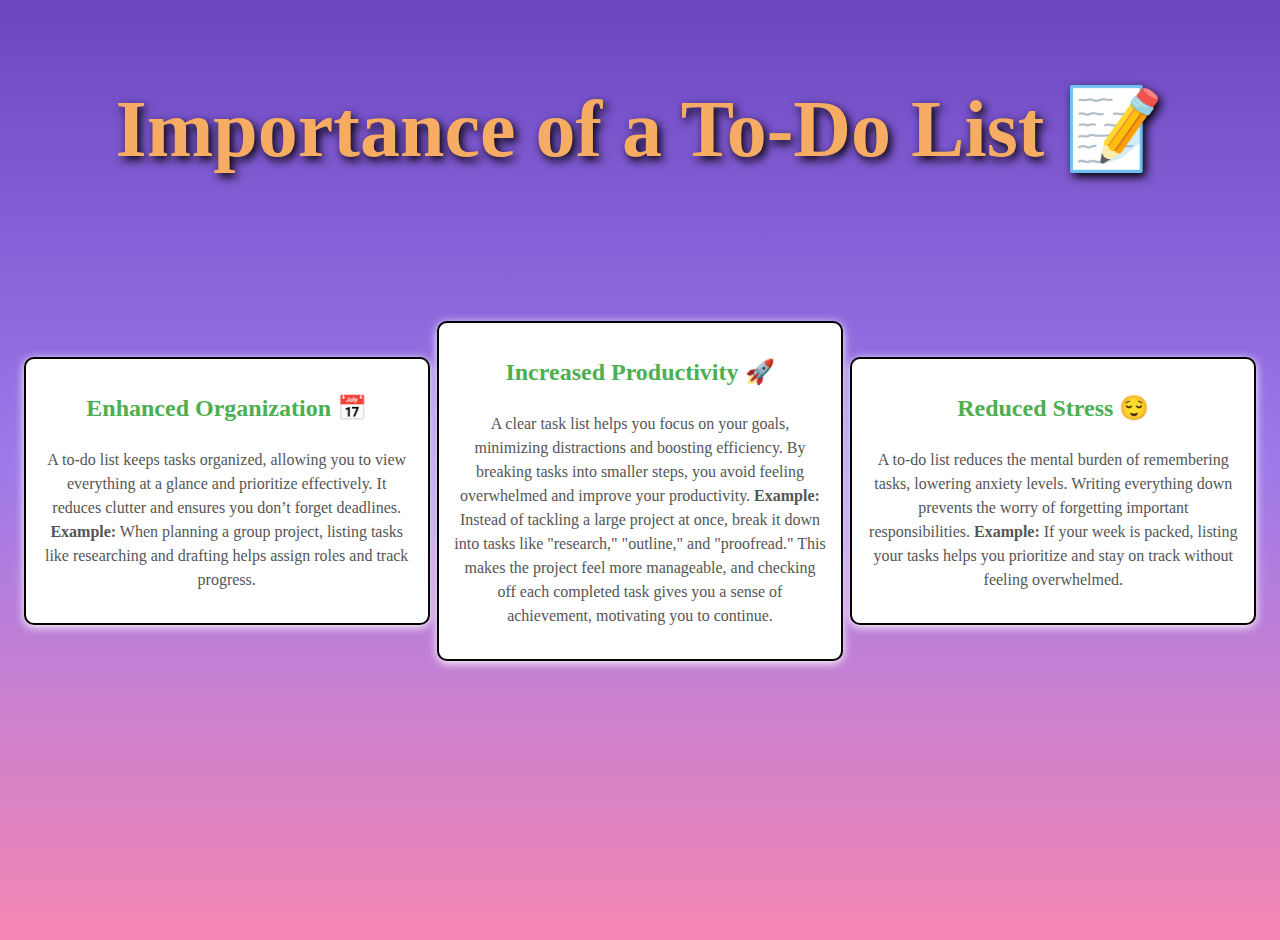
<file: imp.html>
<!doctype html>
<html lang="en">
  <head>
    <meta charset="UTF-8" />
    <meta name="viewport" content="width=device-width, initial-scale=1.0" />
    <link rel="stylesheet" href="impstyle.css" />
    <title>Importance of To-Do List</title>
  </head>
  <body>
    <h1 class="heading">Importance of a To-Do List 📝</h1>

    <div class="contain">
      <div class="toggle-container">
        <h2 class="toggle-heading">Enhanced Organization 📅</h2>
        <p class="toggle-paragraph"> 
          A to-do list keeps tasks organized, allowing you to view everything at
          a glance and prioritize effectively. It reduces clutter and ensures
          you don’t forget deadlines.
          <strong>Example:</strong> When planning a group project, listing tasks
          like researching and drafting helps assign roles and track progress.
        </p> 
      </div>

      <div class="toggle-container">
        <h2 class="toggle-heading">Increased Productivity 🚀</h2> 
        <p class="toggle-paragraph">
          A clear task list helps you focus on your goals, minimizing
          distractions and boosting efficiency. By breaking tasks into smaller
          steps, you avoid feeling overwhelmed and improve your productivity. 
          <strong>Example:</strong> Instead of tackling a large project at once,
          break it down into tasks like "research," "outline," and "proofread."
          This makes the project feel more manageable, and checking off each
          completed task gives you a sense of achievement, motivating you to
          continue.
        </p>
      </div>

      <div class="toggle-container">
        <h2 class="toggle-heading">Reduced Stress 😌</h2>
        <p class="toggle-paragraph">
          A to-do list reduces the mental burden of remembering tasks, lowering
          anxiety levels. Writing everything down prevents the worry of
          forgetting important responsibilities.
          <strong>Example:</strong> If your week is packed, listing your tasks
          helps you prioritize and stay on track without feeling overwhelmed.
        </p>
      </div>
    </div>
  </body>
</html>
</file>
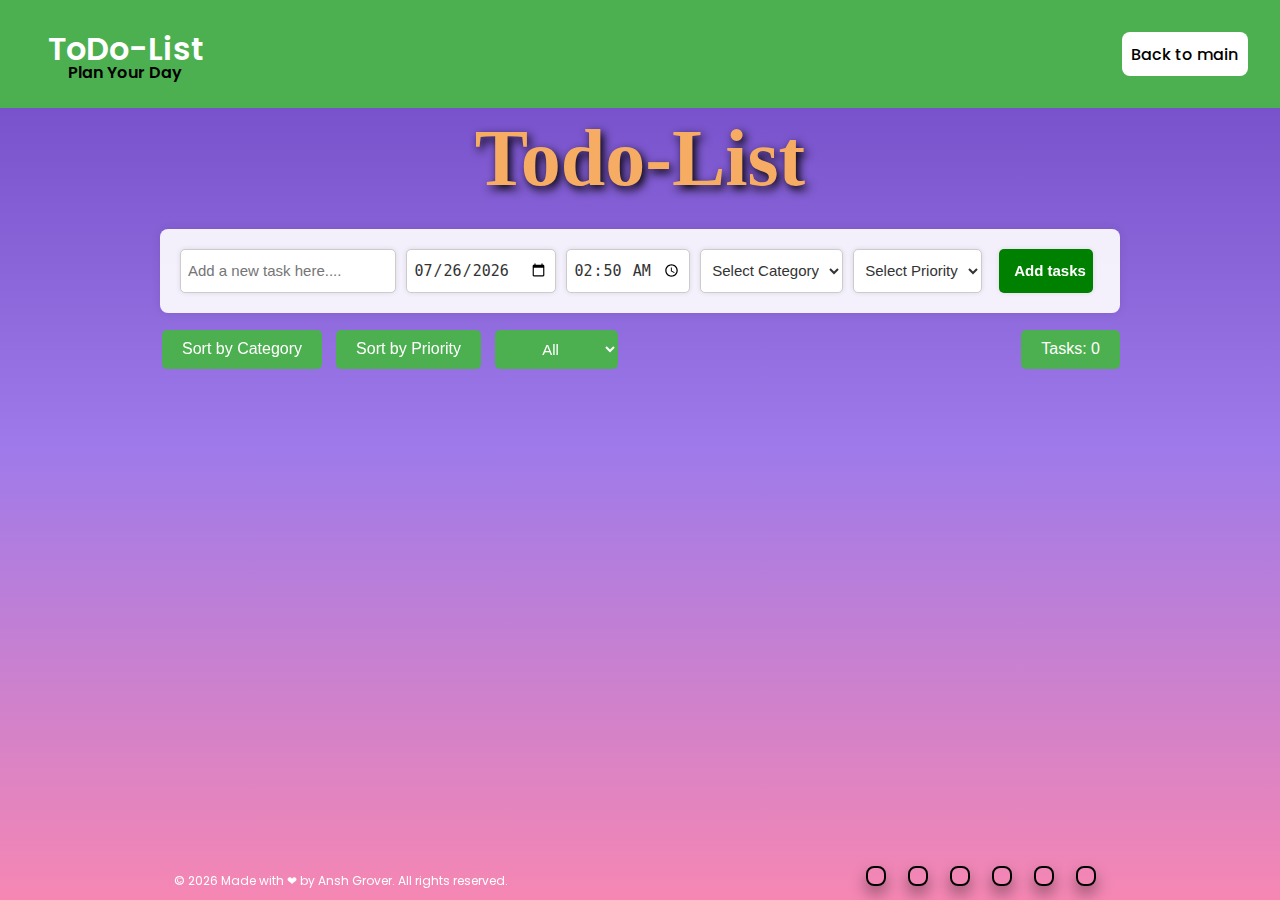
<file: Todo.html>
<!doctype html>
<html lang="en">
  <head>
    <meta charset="UTF-8" />
    <meta name="viewport" content="width=device-width, initial-scale=1.0" />
    <title>Todo-List</title>
    <link rel="stylesheet" href="style.css" />
    <link
      rel="stylesheet"
      href="https://cdnjs.cloudflare.com/ajax/libs/font-awesome/6.6.0/css/all.min.css"
      integrity="sha512-Kc323vGBEqzTmouAECnVceyQqyqdsSiqLQISBL29aUW4U/M7pSPA/gEUZQqv1cwx4OnYxTxve5UMg5GT6L4JJg=="
      crossorigin="anonymous"
      referrerpolicy="no-referrer"
    />
    <link
      rel="stylesheet"
      href="https://cdnjs.cloudflare.com/ajax/libs/font-awesome/6.5.1/css/all.min.css"
      integrity="sha512-DTOQO9RWCH3ppGqcWaEA1BIZOC6xxalwEsw9c2QQeAIftl+Vegovlnee1c9QX4TctnWMn13TZye+giMm8e2LwA=="
      crossorigin="anonymous"
      referrerpolicy="no-referrer"
    />
  </head>
  <body>
    <header class="header">
      <div class="logo-container">
        <div class="logo">
          <i class="fa-solid fa-clipboard-list"></i>
        </div>
        <div class="quote">
          <p class="p1">ToDo-List</p>
          <p class="p2">Plan Your Day</p>
        </div>
      </div>
      <div class="navlinks-container">
        <ul class="navlinks">
          <li class="link">
            <a href="index.html"
              >Back to main <i class="fa-solid fa-arrow-right"></i
            ></a>
          </li>
        </ul>
      </div>
    </header>
    <div class="container">
      <h1 class="subtitle">Todo-List</h1>

      <div class="js-add-grid" id="add-todo">
        <input
          type="text"
          placeholder="Add a new task here...."
          class="js-name-input"
        />

        <input type="date" class="js-date-input" min="" />
        <input type="time" class="js-time-input" />
        <select class="js-category-input">
          <option value="">Select Category</option>
          <option value="work">Work</option>
          <option value="personal">Personal</option>
          <option value="shopping">Shopping</option>
          <option value="other">Other</option>
        </select>
        <select class="js-priority-input">
          <option value="">Select Priority</option>
          <option value="critique">critique</option> 
          <option value="high">High</option>
          <option value="medium">Medium</option>
          <option value="low">Low</option>
          <option value="negligible">negligible</option> 
        </select>
        <div class="js-actions-wrapper">
          <button class="js-add-button" title="Add tasks">
            <i class="fa-solid fa-add"></i> &nbsp; Add tasks
          </button>
          <button class="js-cancel-button" title="Cancel">
            <i class="fa-solid fa-times"></i>
          </button>
        </div>
        <div id="js-success-notification" style="display: none">
          <p>Task completed 🎉see you soon for a new task</p>
        </div>
      </div>

      <!-- Sorting and task counter section -->
      <div class="sort-buttons">
        <div class="sort-filter-container">
          <button class="sort-button" onclick="sortTodos('category')">
            Sort by Category
          </button>
          <button class="sort-button" onclick="sortTodos('priority')">
            Sort by Priority
          </button>
          <select class="js-filter-input" onchange="filterTodos()">
            <option value="all">All</option>
            <option value="pending">Pending</option>
            <option value="completed">Completed</option>
          </select>
        </div>

        <!-- Task Counter Button in the same row as other buttons -->
        <button class="task-counter-button">Tasks: 0</button>
      </div>

      <div class="test">
        <div class="js-add-html js-add-grid js-add-html-tasks"></div>
      </div>
    </div>

    <footer class="footer">
      <p>
        &copy; <span class="year"></span> Made with &#10084; by Ansh Grover. All
        rights reserved.
      </p>
      <div class="social-media">
        <a class="insta" href="https://www.instagram.com/" target="_blank"
          ><i class="fa-brands fa-instagram"></i
        ></a>
        <a class="facebook" href="https://www.facebook.com/" target="_blank"
          ><i class="fa-brands fa-facebook"></i
        ></a>
        <a class="x" href="https://x.com/i/flow/login" target="_blank"
          ><i class="fa-brands fa-x-twitter"></i
        ></a>
        <a class="linkedin" href="https://www.linkedin.com/" target="_blank"
          ><i class="fa-brands fa-linkedin-in"></i
        ></a>
        <a class="github" href="https://github.com/Groverio" target="_blank"
          ><i class="fa-brands fa-github"></i
        ></a>
        <a class="youtube" href="https://www.youtube.com/" target="_blank"
          ><i class="fa-brands fa-youtube"></i
        ></a>
      </div>
    </footer>

    <script src="script.js"></script>
  </body>
</html>
</file>
<file: impstyle.css>
body {
  font-family: Arial, sans-serif;
  background: linear-gradient(to bottom, #6b46c1, #9f7aea, #f687b3);
  margin: 0;
  padding: 20px;
  /* overflow: hidden; */
  min-height: 100vh;
  display: flex;
  flex-direction: column;
  justify-content: flex-start;
}
.heading {
  text-align: center;
  color: #f6ac62;
  font-family: 'Londrina Outline', cursive;
  font-size: 5rem;
  padding: 8px 16px;
  text-shadow: #000000 3px 4px 10px;
}
.contain {
  display: flex;
  justify-content: space-around;
  align-items: center;
  min-height: 70vh;
  /* border:1px black solid */
}

.toggle-container {
  border: 2px solid black;
  border-radius: 10px;
  height: auto;
  width: 30%;
  background-color: #fff;
  padding: 15px;
  box-shadow: 0 2px 10px white;
  display: flex;
  flex-direction: column;
  justify-content: center;
  text-align: center;
  margin-bottom: 122px;
  cursor: pointer;
  transition: all 0.3s ease;
}

.toggle-container:hover {
  transform: scale(1.05);
}

.toggle-heading {
  font-family: 'Londrina Outline', cursive;
  font-weight: bolder;
  color: #4caf50;
  margin-bottom: 10px;
}

.toggle-paragraph {
  line-height: 1.5;
  color: #555;
  font-family: 'Londrina Outline', cursive;
}

@media only screen and (max-width: 1100px) {
  .contain {
    flex-direction: column;
    width: fit-content;
  }
  .toggle-container {
    width: 70%;
    margin-bottom: 12px;
  }
}
</file>
<file: style.css>
@import url('https://fonts.googleapis.com/css2?family=Poppins:ital,wght@0,100;0,200;0,300;0,400;0,500;0,600;0,700;0,800;0,900&display=swap');
@import url('https://fonts.googleapis.com/css2?family=Londrina+Outline&display=swap');

* {
  margin: 0;
  padding: 0;
}

body {
  font-family: 'Poppins', sans-serif;
  overflow: hidden;
  height: 100vh;
  background: linear-gradient(to bottom, #6b46c1, #9f7aea, #f687b3);
}
why-need-link {
  position: absolute;
  top: 10px;
  left: 10px;
  font-size: 16px;
  font-weight: bold;
  text-decoration: none;
  background-color: #f6ac62;
  color: black;
  padding: 8px 12px;
  border-radius: 5px;
  transition: background-color 0.3s ease;
}

/* Header */
.header {
  width: 100%; 
  height: 12vh;
  background-color: #4caf50;
  color: white;
  display: flex;
  align-items: center;
  justify-content: space-between;
}

.logo-container {
  display: flex;
  gap: 1rem;
  margin-left: 2rem;
}

.logo {
  display: flex;
}

.logo i {
  font-size: 3rem;
  align-self: center;
}

.quote {
  height: 90px;
}

.p1 {
  font-size: 2rem;
  font-weight: 600;
  margin-bottom: -5px;
  margin-top: 1rem;
}

.p2 {
  color: #000;
  font-size: 1rem;
  font-weight: 530;
  margin-top: -13px;
  margin-bottom: 0;
  text-align: center;
  margin-left: -2px;
}

.navlinks {
  margin-right: 2rem;
}

.link {
  display: flex;
  list-style-type: none;
  cursor: pointer;
}

.link a {
  font-size: 1rem;
  font-weight: 500;
  text-decoration: none;
  color: #000;
  background-color: white;
  padding: 0.6rem;
  border-radius: 0.5rem;
}

.link a:hover {
  background-color: rgb(228, 227, 227);
  transition: all 300ms linear;
}

.link i {
  font-size: 1rem;
  align-self: center;
}

.container {
  width: 100%;
  max-width: 1000px;
  padding: 20px;
  box-sizing: border-box;
  margin-bottom: 170px;
  margin-left: auto;
  margin-right: auto;
  padding-top: 0; /*Added*/
}

.subtitle {
  font-family: 'Londrina Outline', cursive;
  font-size: 4rem;
  color: #ff6f61;
  text-shadow: 2px 2px 8px rgba(0, 0, 0, 0.5);
  text-align: center;
  margin: 20px 0;
  animation: fadeIn 1s ease-in-out;
  margin-top: 0; /*Added*/
}

@keyframes fadeIn {
  from {
    opacity: 0;
    transform: translateY(-20px);
  }
  to {
    opacity: 1;
    transform: translateY(0);
  }
}

h1 {
  text-align: center;
  color: #fff;
  margin-bottom: 20px;
  text-shadow: 2px 2px 4px #000;
}

.js-name-input,
.js-date-input,
.js-time-input,
.js-category-input,
.js-priority-input,
.js-add-button,
.js-cancel-button {
  font-size: 15px;
  padding: 10px 7px; /*Added*/
  border: 1px solid #ccc;
  border-radius: 5px;
  background-color: #fff;
  color: #333;
  outline: none;
  box-shadow: 0 0 5px rgba(0, 0, 0, 0.1);
  cursor: pointer;
}

.js-date-input:hover,
.js-time-input:hover {
  cursor: pointer;
  font-weight: bold;
}

.js-add-grid {
  display: grid;
  grid-template-columns: 2fr 1fr 1fr 1fr 1fr 1fr;
  gap: 10px;
  row-gap: 1rem;
  background-color: rgba(255, 255, 255, 0.9);
  padding: 20px;
  border-radius: 8px;
  box-shadow: 0 0 10px rgba(0, 0, 0, 0.1);
  margin-bottom: 0.813rem; /*Added*/
}

.js-actions-wrapper {
  display: flex;
  justify-content: center;
  gap: 1rem;
  grid-row: auto;
  grid-column: auto;
}

.js-add-button,
.js-cancel-button {
  background-color: green;
  color: white;
  border: none;
  font-weight: bold;
  cursor: pointer;
  transition: background-color 0.3s ease;
  display: flex;
  align-items: center;
  justify-content: center;
}

.js-add-button:hover {
  background-color: darkgreen;
}

.js-cancel-button {
  background-color: #ff0000;
}

.js-cancel-button:hover {
  background-color: #8b0000;
}

.js-add-html {
  display: grid;
  align-items: center;
  grid-template-columns: 3fr 1fr 1fr 1fr 1fr;
  gap: 10px;
}

.small-container {
  display: flex;
  justify-content: flex-start;
  align-items: center;
  border: 1px solid #ccc;
  padding: 10px 15px;
  border-radius: 5px;
  background-color: #fff;
  box-shadow: 0 0 5px rgba(0, 0, 0, 0.1);
  text-align: left;
  min-height: 45px;
  max-height: 90px;
  height: auto;
  box-sizing: border-box;
  gap: 0.7rem;
}

.task-info {
  display: flex;
  align-items: center;
  gap: 10px;
  flex-wrap: wrap;
  justify-content: flex-start;
}

.task-name {
  font-weight: bold;
  overflow: auto;
  max-height: 40px;
}

.category-tag,
.priority-tag {
  display: inline-block;
  padding: 1px 6px;
  border-radius: 3px;
  font-size: 10px;
  font-weight: bold;
}

.category-tag {
  background-color: #e0e0e0;
  color: #333;
}

.priority-high {
  background-color: #ffcccb;
  color: #d8000c;
}

.priority-medium {
  background-color: #feefb3;
  color: #9f6000;
}

.priority-low {
  background-color: #d4edda;
  color: #155724;
}

.js-delete-button,
.js-edit-button {
  border: none;
  font-size: 15px;
  font-weight: bold;
  cursor: pointer;
  border-radius: 5px;
  padding: 10px 15px;
  display: flex;
  align-items: center;
  justify-content: center;
  transition: background-color 0.3s ease;
  width: 100%;
  justify-content: center;
  height: 46px;
}

.js-delete-button {
  background-color: red;
  color: white;
}

.js-delete-button:hover {
  background-color: darkred;
}

.js-edit-button {
  background-color: skyblue;
  color: white;
}

.js-edit-button:hover {
  background-color: deepskyblue;
}

.js-add-button img,
.js-delete-button img,
.js-edit-button img {
  margin-right: 5px;
}

/* Footer Styling */
footer {
  background-color: transparent;
  color: white;
  text-align: center;
  padding: 20px 0;
  position: fixed;
  width: 100%;
  bottom: 0;
  font-size: 1rem;
  display: flex;
  justify-content: space-around;
  padding-bottom: 10px; /*Added*/
}

footer p {
  margin-top: 10px;
  font-size: 12px;
}

.social-media {
  display: flex;
  justify-content: center;
  align-items: center;
}

.social-media a {
  margin: 1px 11px;
  color: black;
  font-size: 15px;
  padding: 8px;
  border: 2px solid black;
  border-radius: 8px;
  box-shadow: 0px 8px 16px rgba(0, 0, 0, 0.4);
}

.social-media a:hover {
  transform: scale(1.05);
  transition: all 0.25s ease-out;
  border: none;
}

.social-media .insta:hover {
  background: linear-gradient(
    45deg,
    #feda75,
    #fa7e1e,
    #d62976,
    #962fbf,
    #4f5bd5
  );
  color: white;
}

.social-media .facebook:hover {
  background-color: #1877f2;
  color: white;
}

.social-media .x:hover {
  background-color: #000000;
  color: white;
}

.social-media .linkedin:hover {
  background-color: #0a66c2;
  color: white;
}

.social-media .github:hover {
  background-color: white;
}

.social-media .youtube:hover {
  background-color: white;
  color: #ff0000;
}

/*
Animating title
*/

.subtitle {
  text-align: center;
  color: #f6ac62;
  font-family: 'Open sans', sans-serif;
  font-family: cursive;
  font-size: 5rem;
  padding: 5px 16px; /*Added*/
  text-shadow: #000000 3px 4px 10px;
}

.sort-buttons {
  display: flex;
  justify-content: space-between;
  margin-bottom: 10px;
}

.sort-filter-container {
  display: flex;
  gap: 10px;
  flex-wrap: wrap;
}

.sort-button,
.js-filter-input {
  background-color: #4caf50;
  border: none;
  color: white;
  padding: 10px 20px;
  text-align: center;
  text-decoration: none;
  display: inline-block;
  font-size: 16px;
  margin: 4px 2px;
  cursor: pointer;
  border-radius: 5px;
  transition: background-color 0.3s;
}

.sort-button:hover,
.js-filter-input:hover {
  background-color: #45a049;
}

.task-counter-button {
  background-color: #4caf50;
  border: none;
  color: white;
  padding: 10px 20px;
  text-align: center;
  display: inline-block;
  font-size: 16px;
  margin: 4px 2px;
  cursor: pointer;
  border-radius: 5px;
  transition: background-color 0.3s;
  width: auto;
  margin-left: auto;
  margin-right: 0;
}

.task-counter-button:hover {
  background-color: #45a049; /* Same hover effect as sort button */
}

.js-filter-input {
  font-size: 15px;
  padding: 10px 15px;
  background-color: #4caf50;
  color: white;
}

.completed {
  background-color: #e0e0e0;
  text-decoration: line-through;
}

.js-add-html {
  overflow-y: scroll;
  scroll-behavior: smooth;
  height: 30vh;
}

.js-add-html::-webkit-scrollbar {
  width: 10px; /* Width of the scrollbar */
}

.js-add-html::-webkit-scrollbar-thumb {
  background-color: rgb(136, 132, 132);
  border-radius: 7px;
}

.js-add-html::-webkit-scrollbar-track {
  background-color: black;
  border-radius: 5px;
}
#js-success-notification {
  position: absolute;
  border-radius: 5px;
  align-items: center;
  justify-content: center;
  background-color: #46a34a;
  width: 15%;
  min-width: 200px;
  height: 7%;
  left: 2%;
  bottom: 10%;
  color: #d4edda;
}
.js-add-html-tasks {
  border: 1px black solid;
  height: fit-content;
  max-height: 22vh; /*Added*/
}

@import url('https://fonts.googleapis.com/css2?family=Open+Sans:wght@300;400;600&family=Londrina+Outline&display=swap');

@keyframes bounce {
  0%,
  20%,
  50%,
  80%,
  100% {
    transform: translateY(0);
  }

  40% {
    transform: translateY(-10px);
  }

  60% {
    transform: translateY(-5px);
  }
}

@media screen and (max-width: 947px) {
  body {
    overflow: scroll;
    height: 100%; /*Added*/
  }

  .container {
    max-width: 60%;
    margin-bottom: 0;
  }

  .subtitle {
    font-size: 3rem;
  }

  .js-add-grid,
  .js-add-html {
    grid-template-columns: 1fr;
  }

  .js-add-html-tasks {
    max-height: 35vh; /*Added*/
  }

  .js-add-button {
    width: 100%;
    padding: 10px;
  }

  .task-info {
    flex-direction: column;
  }

  .footer {
    /*Added*/
    position: relative;
    bottom: 0;
    font-size: 0.8rem;
    flex-direction: column;
    gap: 1rem;
  }

  .task-counter-button {
    /*Added*/
    height: 40px;
    width: 150px;
    padding: 3px 8px;
  }
}

/* For subtitle */
@media screen and (max-width: 516px) and (min-width: 480px) {
  .subtitle {
    font-size: 2rem;
  }
}

@media screen and (max-width: 480px) {
  .subtitle {
    font-size: 2rem;
  }

  .js-add-grid,
  .js-add-html {
    grid-template-columns: 1fr;
  }

  h1 {
    font-size: 1.5rem;
  }

  .task-info {
    flex-direction: column;
    gap: 5px;
  }

  .footer p {
    font-size: 10px;
  }

  /* Responsiveness for header */
  .p1 {
    margin-top: 1.5rem;
    font-size: 1.6rem;
  }

  .p2 {
    font-size: 0.8rem;
  }

  .logo i {
    font-size: 2rem;
  }

  .link a {
    font-size: 0.8rem;
    padding: 0.5rem;
  }

  .link i {
    font-size: 0.7rem;
  }

  .container {
    padding-left: 3px;
    padding-right: 3px;
  }
}

/*Added*/
@media screen and (max-width: 990px) and (min-width: 947px) {
  .container {
    padding-left: 0;
    padding-right: 0;
  }
}

/* For Add task counter */
@media screen and (max-width: 611px) {
  .sort-button,
  .js-filter-input {
    padding-left: 10px;
    padding-right: 10px;
  }
  .task-counter-button {
    width: 200px;
  }
}
</file>
